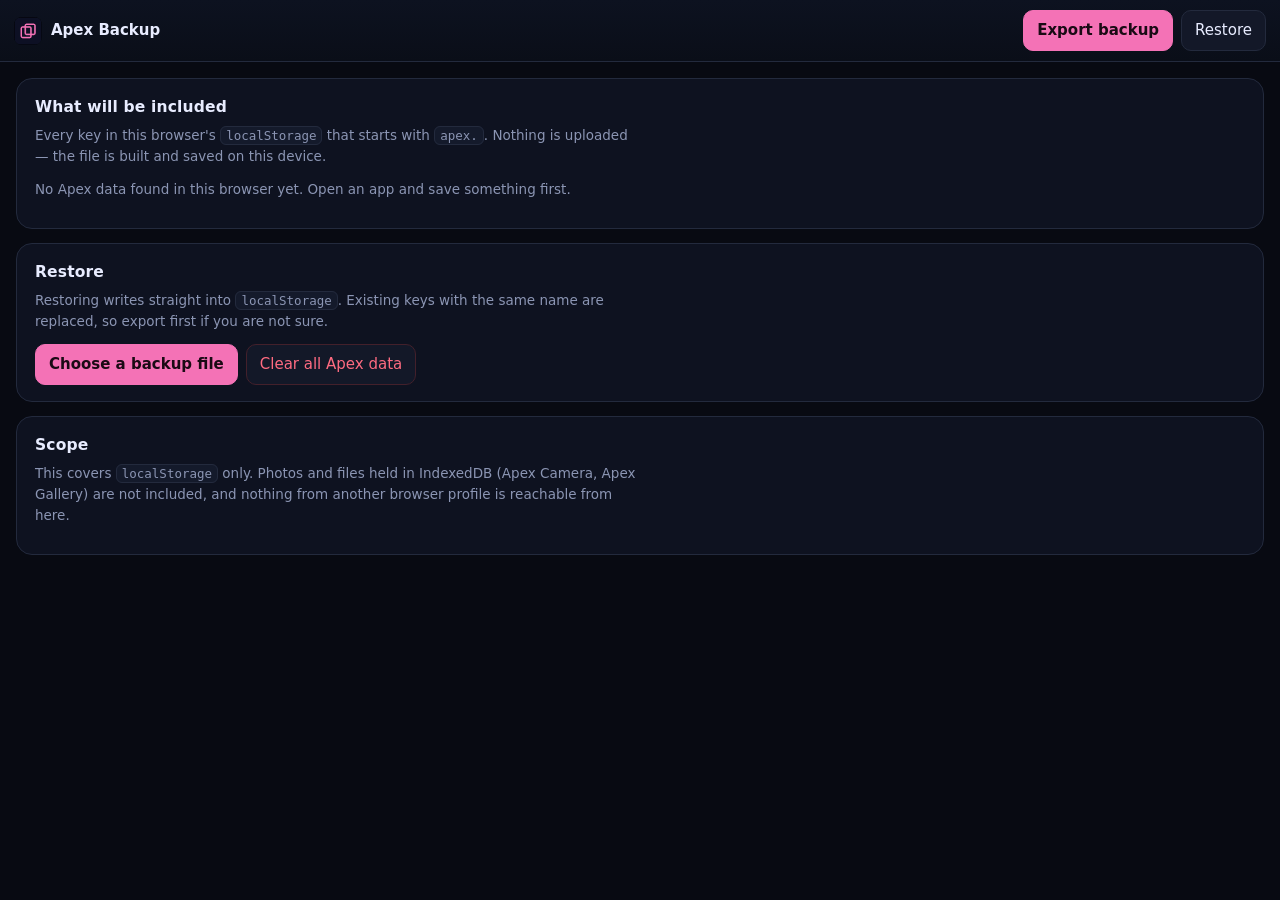
<file: index.html>
<!doctype html>
<html lang="en">
<head>
<meta charset="utf-8">
<meta name="viewport" content="width=device-width,initial-scale=1,viewport-fit=cover">
<title>Apex Backup</title>
<meta name="description" content="Export and restore every Apex app's local data as one JSON file.">
<meta name="theme-color" content="#080a12">
<link rel="manifest" href="./manifest.json">
<link rel="icon" href="./icons/icon-192.png">
<link rel="apple-touch-icon" href="./icons/icon-192.png">
<link rel="stylesheet" href="./styles.css">
</head>
<body>
<header class="bar">
  <div class="brand">
    <img src="./icons/icon-192.png" alt="" width="28" height="28">
    <span>Apex Backup</span>
  </div>
  <div class="tools">
    <button id="exportBtn" class="primary" type="button">Export backup</button>
    <button id="importBtn" type="button">Restore</button>
    <input id="file" type="file" accept="application/json,.json" hidden>
  </div>
</header>

<main>
  <section class="card">
    <h2>What will be included</h2>
    <p class="lede">Every key in this browser's <code>localStorage</code> that starts with <code>apex.</code>.
      Nothing is uploaded &mdash; the file is built and saved on this device.</p>
    <ul id="keyList" class="keys"></ul>
    <p id="empty" class="empty" hidden>No Apex data found in this browser yet. Open an app and save something first.</p>
    <p class="total" id="total"></p>
  </section>

  <section class="card">
    <h2>Restore</h2>
    <p class="lede">Restoring writes straight into <code>localStorage</code>. Existing keys with the same name are
      replaced, so export first if you are not sure.</p>
    <div class="row">
      <button id="importBtn2" class="primary" type="button">Choose a backup file</button>
      <button id="wipeBtn" class="danger" type="button">Clear all Apex data</button>
    </div>
  </section>

  <section class="card">
    <h2>Scope</h2>
    <p class="lede">This covers <code>localStorage</code> only. Photos and files held in IndexedDB (Apex Camera,
      Apex Gallery) are not included, and nothing from another browser profile is reachable from here.</p>
  </section>
</main>

<div class="toast" id="toast" hidden></div>
<script src="./app.js"></script>
</body>
</html>
</file>
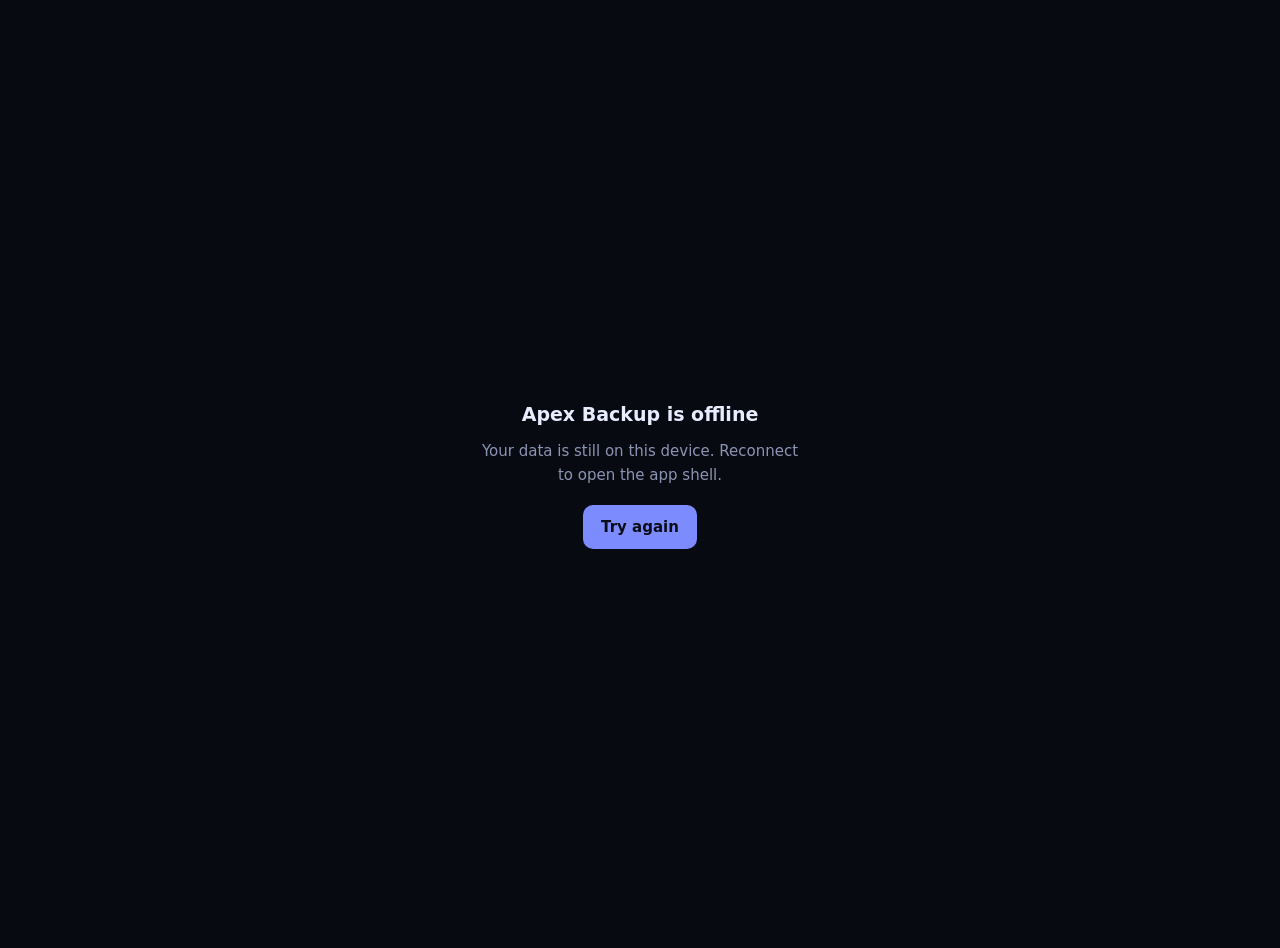
<file: offline.html>
<!doctype html>
<html lang="en">
<head>
<meta charset="utf-8">
<meta name="viewport" content="width=device-width,initial-scale=1">
<title>Apex Backup &mdash; offline</title>
<style>
  html,body{height:100%}
  body{margin:0;display:grid;place-items:center;background:#080a12;color:#e8ecff;
    font:15px/1.6 ui-sans-serif,system-ui,-apple-system,"Segoe UI",Roboto,sans-serif;text-align:center;padding:24px}
  h1{font-size:19px;margin:0 0 10px}
  p{color:#8b95b3;max-width:34ch;margin:0 0 18px}
  button{font:inherit;background:#7c8cff;color:#0a0d18;border:0;border-radius:10px;padding:10px 18px;font-weight:650;cursor:pointer}
</style>
</head>
<body>
  <div>
    <h1>Apex Backup is offline</h1>
    <p>Your data is still on this device. Reconnect to open the app shell.</p>
    <button type="button" onclick="location.replace('./')">Try again</button>
  </div>
</body>
</html>
</file>
<file: styles.css>
:root{
  --bg:#080a12; --panel:#0e1220; --panel-2:#131828; --line:#232a3d;
  --ink:#e8ecff; --muted:#8b95b3; --accent:#f472b6; --danger:#ff6b81;
}
*{box-sizing:border-box}
html,body{height:100%}
body{
  margin:0; background:var(--bg); color:var(--ink); height:100dvh; display:flex; flex-direction:column;
  font:15px/1.55 ui-sans-serif,system-ui,-apple-system,"Segoe UI",Roboto,sans-serif;
}
.bar{
  display:flex; align-items:center; gap:12px; padding:10px 14px; flex-wrap:wrap;
  background:linear-gradient(180deg,#0d1220,#0a0e18); border-bottom:1px solid var(--line);
}
.brand{display:flex; align-items:center; gap:9px; font-weight:650}
.brand img{border-radius:8px}
.tools{display:flex; gap:8px; margin-left:auto}
button{font:inherit; color:inherit; background:var(--panel-2); border:1px solid var(--line); border-radius:10px; padding:8px 13px; cursor:pointer; white-space:nowrap}
button:hover{border-color:#39425e}
button.primary{background:var(--accent); border-color:var(--accent); color:#1a0a14; font-weight:650}
button.primary:hover{filter:brightness(1.08)}
button.danger{color:var(--danger); border-color:#43202b}
button.danger:hover{background:#2a1119}
main{flex:1; min-height:0; overflow:auto; padding:16px; display:flex; flex-direction:column; gap:14px}
.card{border:1px solid var(--line); background:var(--panel); border-radius:16px; padding:16px 18px}
.card h2{margin:0 0 6px; font-size:15.5px; letter-spacing:.01em}
.lede{margin:0 0 12px; color:var(--muted); font-size:13.5px; max-width:70ch}
code{background:#141a2b; border:1px solid var(--line); border-radius:6px; padding:1px 5px; font-size:12.5px}
.keys{list-style:none; margin:0; padding:0; display:flex; flex-direction:column; gap:6px}
.keys li{
  display:flex; gap:10px; justify-content:space-between; align-items:baseline;
  border:1px solid var(--line); background:#0b0f1a; border-radius:10px; padding:8px 11px;
  font-family:ui-monospace,SFMono-Regular,Menlo,monospace; font-size:12.5px;
}
.keys .size{color:var(--muted); font-size:11.5px; white-space:nowrap}
.keys .app{color:var(--accent)}
.total{margin:12px 0 0; color:var(--muted); font-size:12.5px}
.empty{margin:0; color:var(--muted); font-size:13.5px}
.row{display:flex; gap:8px; flex-wrap:wrap}
.toast{position:fixed; left:50%; bottom:18px; transform:translateX(-50%); background:#1b2136; border:1px solid var(--line); border-radius:999px; padding:8px 16px; font-size:13px; box-shadow:0 8px 24px #0008}
[hidden]{display:none!important}
</file>
